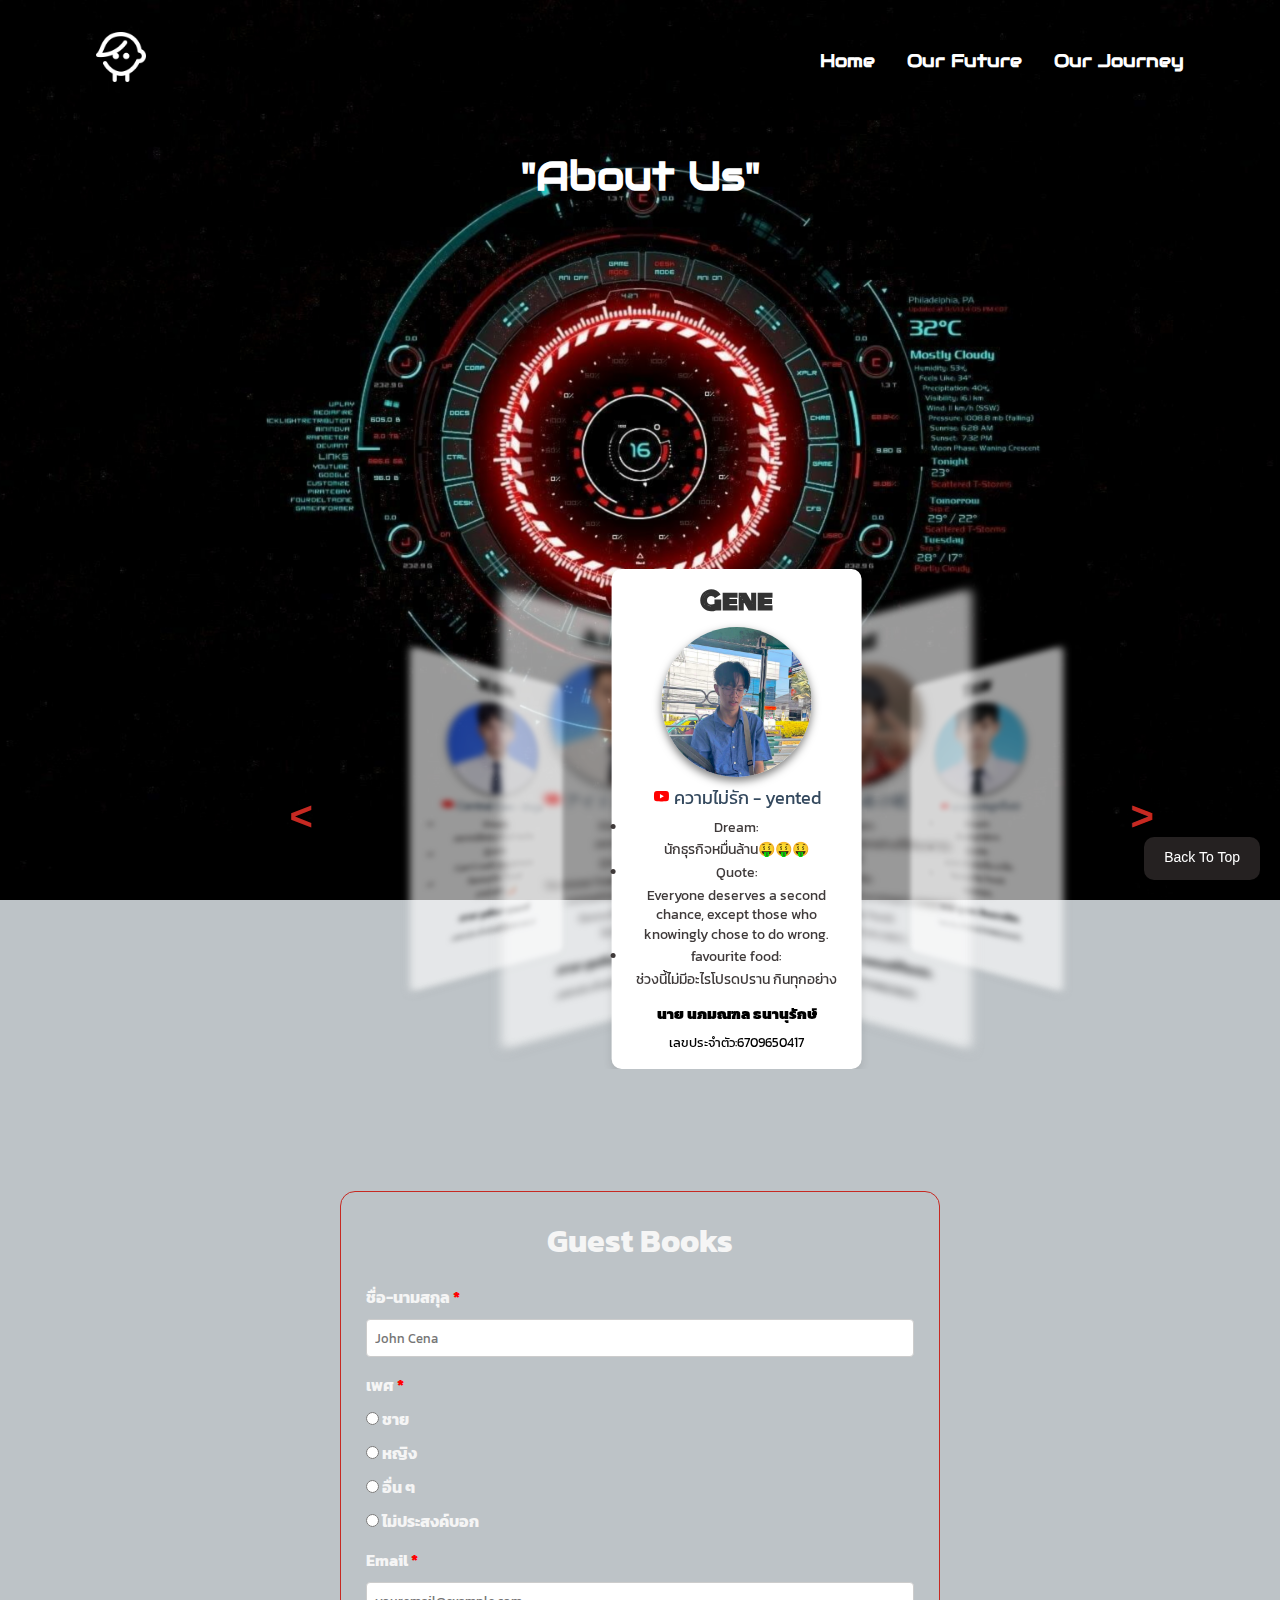
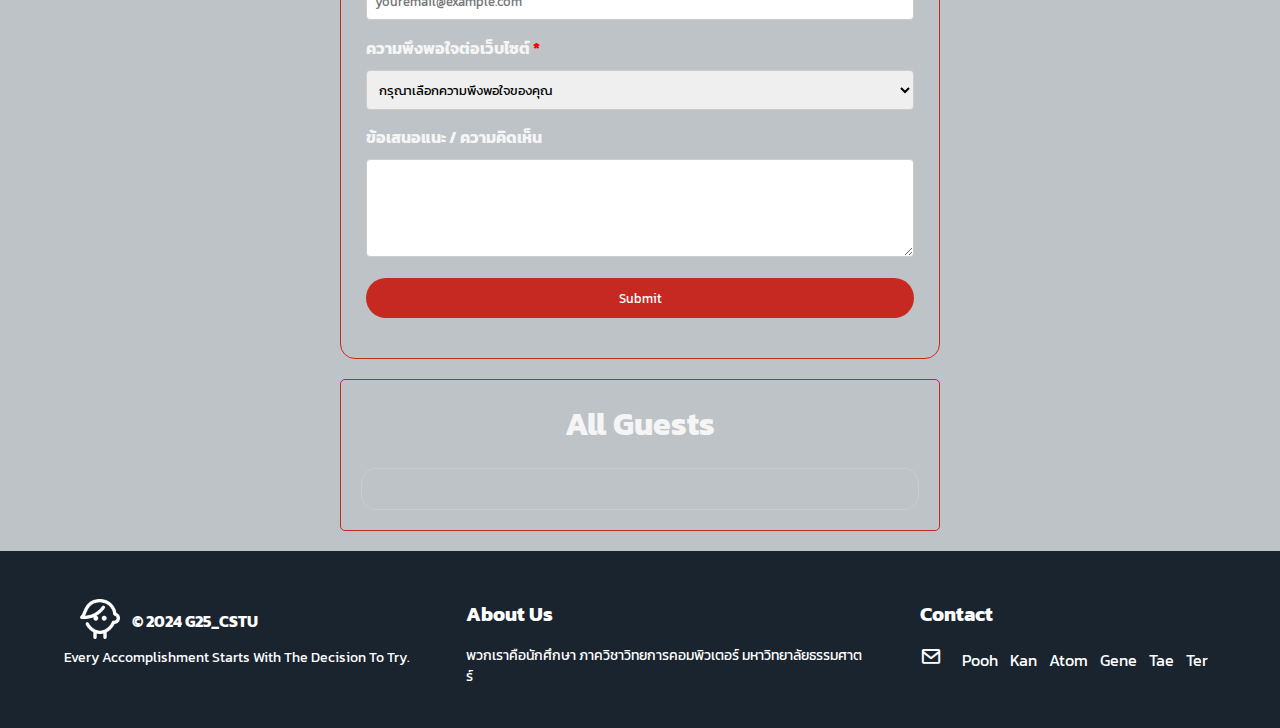
<file: home.html>
<!DOCTYPE html>
<html lang="en">

<head>
    <meta charset="UTF-8">
    <meta name="viewport" content="width=device-width, initial-scale=1.0">
    <title>Home</title>
    <link rel="stylesheet" href="mystyle.css">
    <link rel="icon" type="image/x-icon" href="resources/favicon.png">
    <!--boxicon css  -->
    <link href='https://unpkg.com/boxicons@2.1.4/css/boxicons.min.css' rel='stylesheet'>
    <link href='https://fonts.googleapis.com/css?family=Kanit&subset=thai,latin' rel='stylesheet'>

</head>

<body class="OFH">
    <header>
        <!-- ลิ้งไปหน้าอื่น (b) -->
        <div class="logo">
            <a href="index.html">
                <img src="resources/man-head.png" alt="Logo">
            </a>
        </div>
        <ul class="nav">
            <li><a href="home.html">Home</a></li>
            <li><a href="OurFutureHilights.html">Our Future</a></li>
            <li><a href="OurJourneyHilights.html">Our Journey</a></li>
        </ul>
        <div class="toggle_btn">
            <i class='bx bx-menu'></i>
        </div>

        <ul class="dropdown_menu">
            <li><a href="home.html">Home</a></li>
            <li><a href="OurFutureHilights.html">Our Future</a></li>
            <li><a href="OurJourneyHilights.html">Our Journey</a></li>
        </ul>
    </header>

    <main>
        <h1 class="idiom">"About Us"</h1>

        <section class="containerdata">
            <div class="slider">
                <div class="item">
                    <h1 class="nameh">pooh</h1>
                    <img class="images" src="resources/Purinat.jpg">

                    <div class="data">
                        <a href="https://youtu.be/2Vv-BfVoq4g?si=eBFD3jYY9v95HD4w" target="_blank"><i class='bx bxl-youtube'></i>Perfect - ED Sheeran </a>
                        <li>Dream: </li>
                        <p> เศรษฐีพันล้านหมื่นล้าน💵💸</p>
                        <li>Quote: </li>
                        <p> If we don't take action today, when will we achieve success?</p>
                       <li>favourite food:</li>
                       <p> Udon🍜 Sushi🍣</p>
                        <span class="name"> นายภูริณัฐ วรรธนะธัญญา</span>
                        <span class="stnumber">เลขประจำตัว:6709650623</span>

                    </div>
                </div>



                <div class="item">
                    <h1 class="nameh">Kan</h1>
                    <img class="images" src="resources/Wuttikorn.jpg">
                    <div class="data">
                        <a href="https://www.youtube.com/watch?v=_VuJA-VQRcY" target="_blank"><i class='bx bxl-youtube'></i>Central Cee - Doja </a>
                        <li>Dream:  </li>
                        <p>อยากมีอิสระทางการเงิน </p>
                        <li>Quote:</li>
                        <p> Can't rush Greatness </p>
                           <li>favourite food:</li>
                           <p>  มาม่าเผ็ด🌶️</p>
                        <span class="name">นาย วุฒิกร บุญทวี</span>
                        <span class="stnumber">เลขประจำตัว:6709650623</span>

                    </div>
                </div>
                <div class="item">
                    <h1 class="nameh">Atom</h1>
                    <img class="images" src="resources/Supavit.png">
                    <div class="data">
                        <a href="https://youtu.be/ZRtdQ81jPUQ?si=96eoDAXeJ3T-HBAr" target="_blank"><i class='bx bxl-youtube'></i>アイドルアイドル </a>
                        <li>Dream:  </li>
                        <p> อยากรวย</p>
                        <li>Quote:</li>
                        <p> To move foward is to leave something behind.</p>
                           <li>favourite food:</li>
                           <p> ไข่เจียว</p>
                        <span class="name">นาย ศุภวิชญ์ ไม้จัตุรัส</span>
                        <span class="stnumber">เลขประจำตัว:6709650656</span>


                    </div>
                </div>
                <div class="item">
                    <h1 class="nameh">Gene</h1>
                    <img class="images" src="resources/nopphamonthon.jpg">
                    <div class="data">
                        <a href="https://youtu.be/_U676XxCmkE?si=DVPTIiuAtXZBC496" target="_blank"><i class='bx bxl-youtube'></i>ความไม่รัก - yented </a>
                        <li>Dream:  </li>
                        <p> นักธุรกิจหมื่นล้าน🤑🤑🤑 </p>
                        <li>Quote:</li>
                        <p>  Everyone deserves a second chance, except those who knowingly chose to do wrong. </p>
                           <li>favourite food:</li>
                           <p> ช่วงนี้ไม่มีอะไรโปรดปราน กินทุกอย่าง</p>

                        <span class="name">นาย นภมณฑล ธนานุรักษ์ </span>
                        <span class="stnumber">เลขประจำตัว:6709650417</span>


                    </div>
                </div>
                <div class="item">
                    <h1 class="nameh">Tae</h1>
                    <img class="images" src="resources/Sirimongkol.jpg">
                    <div class="data">
                        <a href="https://youtu.be/JCU8sGuG51Q?si=eK5AvcnGkU8ebxCq" target="_blank"><i class='bx bxl-youtube'></i>航行-蒋小呢 </a>
                        <li>Dream:  </li>
                        <p>มีเงินมากพอที่จะซื้อทุกอย่างที่ต้องการได้</p>
                        <li>Quote:</li>
                        <p>unfortunately I am a smart coward </p>
                           <li>favourite food:</li>
                          <p> ข้าวมันไก่,ข้าวกะเพรา</p>
                        <span class="name">นาย ศิริมงคล ดอนศรีโคตร</span>
                        <span class="stnumber">เลขประจำตัว:6709650631</span>

                    </div>
                </div>
                <div class="item">
                    <h1 class="nameh">Ter</h1>
                    <img class="images" src="resources/6709650441.jpg">
                    <div class="data">
                        <a href="https://youtu.be/AdHps0Mizdk?si=ZaDJ7Tk4kl2uS5Bw" target="_blank"><i class='bx bxl-youtube'></i>มะมะมะหมูเด้งง </a>
                        <li>Dream:  </li>
                        <p> มีแฟนน่ารักๆ </p>
                        <li>Quote:</li>
                        <p> อตฺตา หิ อตฺตโน นาโถ </p>
                           <li>favourite food:</li>
                           <p> หอยทอด</p>
                        <span class="name">นาย บูรพา จินดาเลิศ</span>
                        <span class="stnumber">เลขประจำตัว:6709650441</span>

                    </div>
                </div>

                <button id="next">></button>
                <button id="prev"><</button>
                   

            </div>
        </section>
        <!-- form -->
        <div class="section2">
            <article>
                <div class="form-container">
                    <h1>Guest Books</h1>
                    <form id="form">
                        <!-- Firstname and Lastname Field -->
                        <div class="form-group">
                            <label for="fullname">ชื่อ-นามสกุล<span class="required">*</span></label>
                            <input type="text" id="fullname" name="fullname" placeholder="John Cena"/>
                            <span id="fullnameError" class="error"></span>
                        </div>
                        <!-- Gender -->
                        <div class="form-group">
                            <label for="gender">เพศ<span class="required">*</span></label>
                            <div class="radio-group">
                                <label><input type="radio" name="gender" value="ชาย"> ชาย</label>
                                <label><input type="radio" name="gender" value="หญิง"> หญิง</label>
                                <label><input type="radio" name="gender" value="อื่น ๆ"> อื่น ๆ</label>
                                <label><input type="radio" name="gender" value="ไม่ประสงค์บอก"> ไม่ประสงค์บอก</label>
                            </div>
                        </div>
                        <!-- Email -->
                        <div class="form-group">
                            <label for="email">Email<span class="required">*</span></label>
                            <input type="email" id="email" name="email" placeholder="youremail@example.com" />
                            <span id="emailError" class="error"></span>
                        </div>
                        <!--Satisfaction-->
                        <div class="form-group">
                            <label for="satisfaction">ความพึงพอใจต่อเว็บไซต์<span class="required">*</span></label>
                            <select name="satisfaction" id="satisfaction">
                                <option value="" disabled selected>กรุณาเลือกความพึงพอใจของคุณ</option>
                                <option value="ดีเยี่ยม ">ดีเยี่ยม</option>
                                <option value="ดีมาก">ดีมาก </option>
                                <option value="พอใช้">พอใช้ </option>
                                <option value="ปรับปรุง">ปรับปรุง </option>
                                <option value="ไม่พอใจ">ไม่พอใจ</option>
                            </select>
                        </div>
                        <!-- Description -->
                        <div class="form-group">
                            <label for="description">ข้อเสนอแนะ / ความคิดเห็น </label>
                            <textarea id="description" name="description" rows="4"></textarea>
                        </div>
                        <!-- Submit Button -->
                        <div class="form-group">
                            <input type="submit" value="Submit" />
                        </div>
                    </form>
                    <div class="message">
                        <div class="success" id="success"></div>
                        <div class="danger" id="danger"></div>
                        <div class="fullname_alert" id="fullname_alert"></div>
                        <div class="email_alert" id="email_alert"></div>
                        <div class="gender_alert" id="gender_alert"></div>
                        <div class="satisfaction_alert" id="satisfaction_alert"></div>
                    </div>
                </div>
                <div class="display-area_container">
                    <h1> All Guests</h1>
                    <div id="display-area"></div>
                </div>
                <div id="custom-modal" class="modal">
                    <div class="modal-content">
                        <p>คุณต้องการยืนยันการส่งข้อมูลหรือไม่?</p>
                        <div class="modal-buttons">
                            <button id="confirm-yes" class="modal-button yes">ยืนยัน</button>
                            <button id="confirm-no" class="modal-button no">ยกเลิก</button>
                        </div>
                    </div>
                </div>
            </article>
        </div>
    </main>

    <!-- button backtotop -->
    <button id="back-to-top" class="backtotopbutton">
        <p>Back To Top</p><img src="resources/uparrow.png">
    </button>

    <!-- backtotop Java Script -->
    <script src="backtotop.js"></script>


    <!-- toggle button Java Script -->
    <script src="toggle_btn.js"></script>

</body>




<footer>
    <div class="footer-content">
        <img src="resources/man-head.png" alt="logo">
        <h3>&copy; 2024 G25_CSTU</h3>
        <p>Every Accomplishment Starts With The Decision To Try.</p>
    </div>
    <div class="footer-content">
        <h4>About Us</h4>
        <p>พวกเราคือนักศึกษา ภาควิชาวิทยการคอมพิวเตอร์ มหาวิทยาลัยธรรมศาตร์</p>
    </div>

    <div class="footer-content">
        <h4>Contact</h4>
        <i class='bx bx-envelope'></i>
        <a href="mailto:purinat.wan@dome.tu.ac.th">Pooh</a>
        <a href="mailto:wuthikorn.boo@dome.tu.ac.th">Kan</a>
        <a href="mailto:supavit.mai@dome.tu.ac.th">Atom</a>
        <a href="mailto:nopphamonthon.tha@dome.tu.ac.th">Gene</a>
        <a href="mailto:sirimongkol.dor@dome.tu.ac.th">Tae</a>
        <a href="mailto:burapa.jind@dome.tu.ac.th">Ter</a>
    </div>
</footer>


<!-- Java Script -->
<script src="script.js"></script>

</html>
</file>
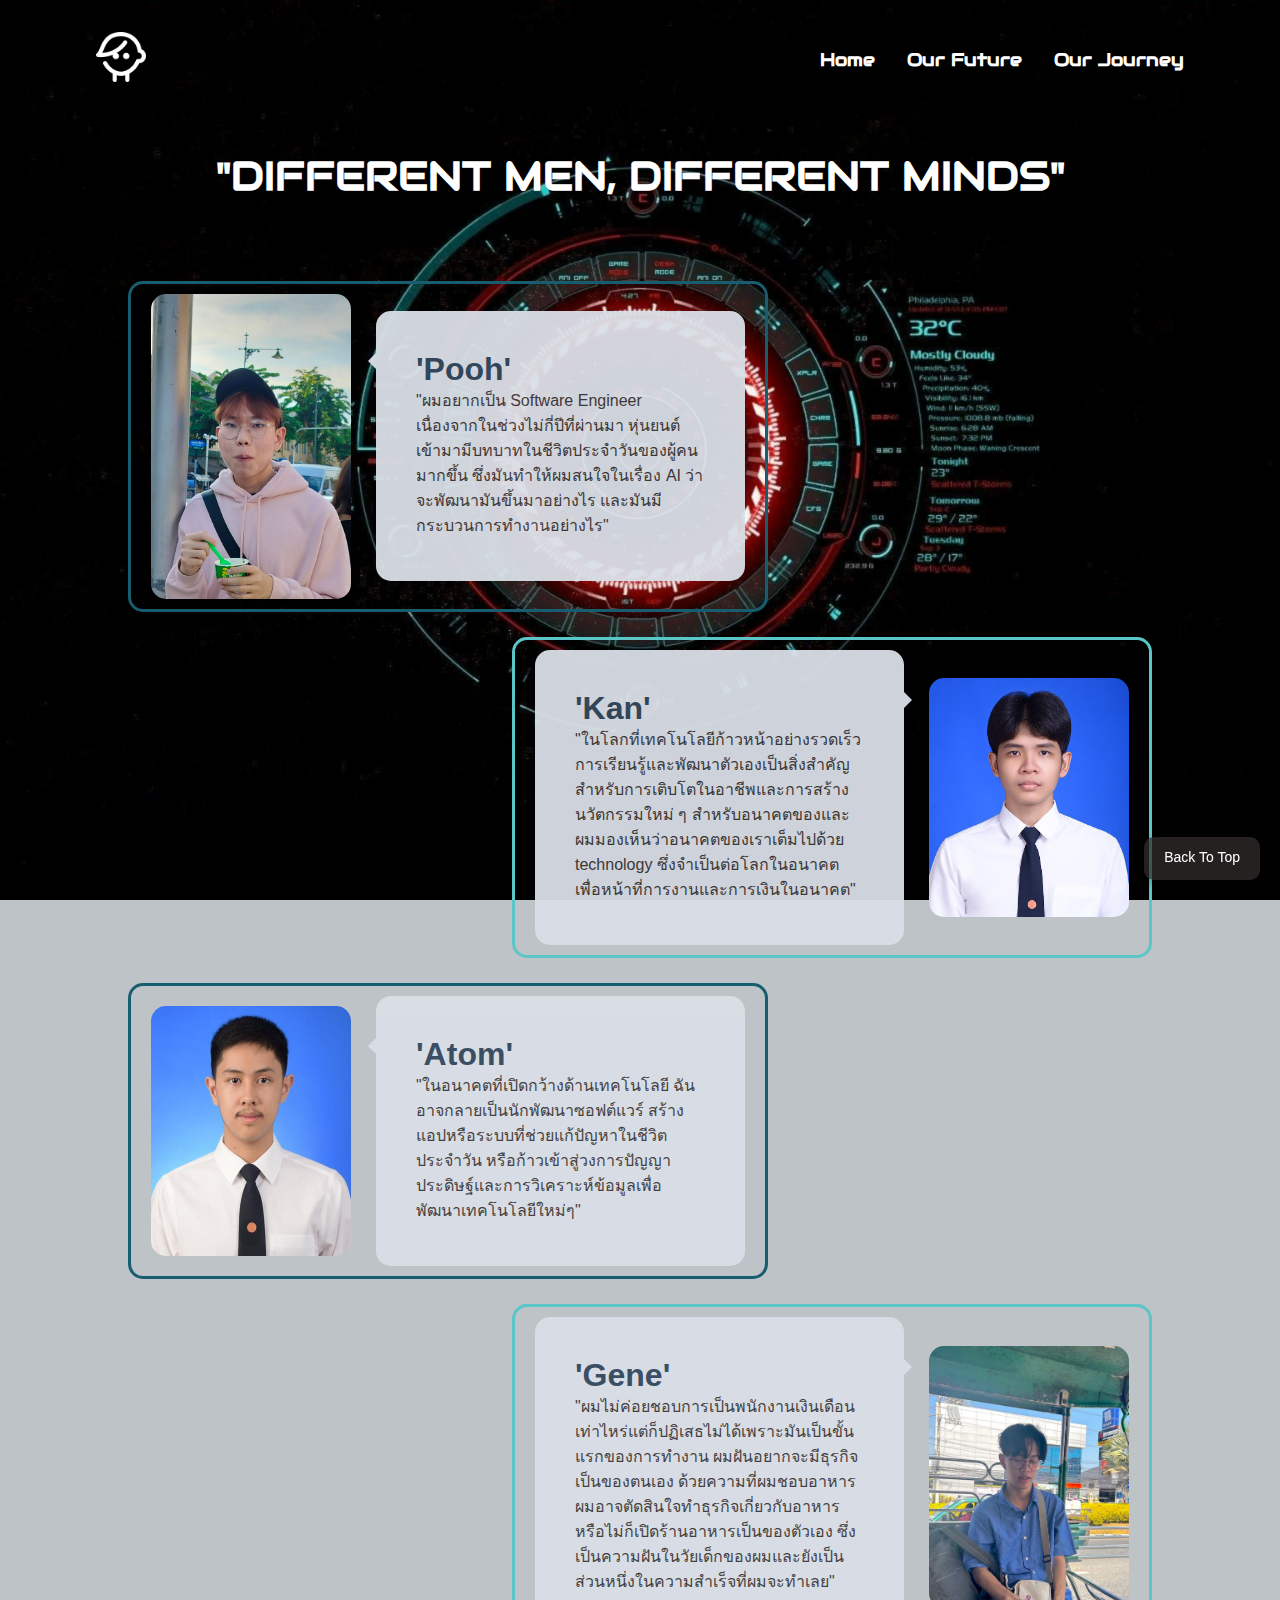
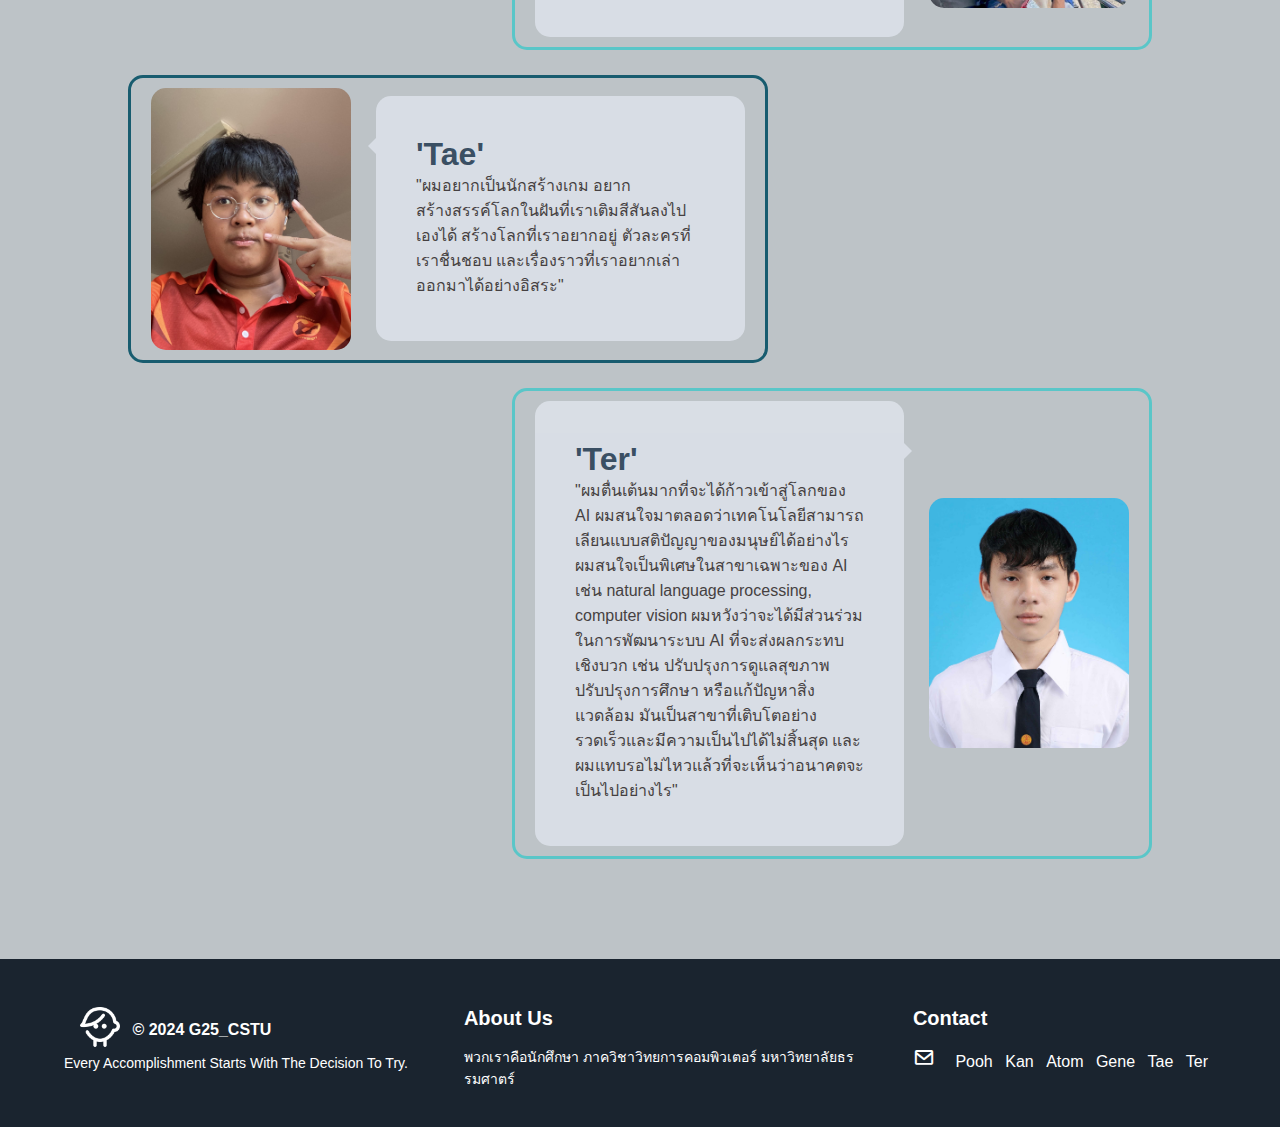
<file: OurFutureHilights.html>
<!DOCTYPE html>
<html lang="en">

<head>
    <meta charset="UTF-8">
    <meta name="viewport" content="width=device-width, initial-scale=1.0">
    <title>Our Journey</title>
    <link rel="stylesheet" href="mystyle.css">
    <link rel="icon" type="image/x-icon" href="resources/favicon.png">
    <!--boxicon css-->
    <link href='https://unpkg.com/boxicons@2.1.4/css/boxicons.min.css' rel='stylesheet'>
</head>

<body class="OFH">
    <header>
        <!-- ลิ้งไปหน้าอื่น (b) -->
        <div class="logo">
            <a href="index.html">
                <img src="resources/man-head.png" alt="Logo">
            </a>
        </div>
        <ul class="nav">
            <li><a href="home.html">Home</a></li>
            <li><a href="OurFutureHilights.html">Our Future</a></li>
            <li><a href="OurJourneyHilights.html">Our Journey</a></li>
        </ul>
        <div class="toggle_btn">
            <i class='bx bx-menu'></i>
        </div>

        <ul class="dropdown_menu">
            <li><a href="home.html">Home</a></li>
            <li><a href="OurFutureHilights.html">Our Future</a></li>
            <li><a href="OurJourneyHilights.html">Our Journey</a></li>
        </ul>
    </header>

    <!-- ข้อมูลภาพรวมอนาคตของแต่ละคน -->
    <main>
        <h1 class="idiom">"DIFFERENT MEN, DIFFERENT MINDS"</h1>

        <!--ส่วนข้อมูลภู-->

        <div class="container left" id="first">
            <img id="puripng" src="resources/Purinat.jpg" lef height="300px" width="200">
            <div class="textbox L">
                <h1>'Pooh'</h1>
                <p>"ผมอยากเป็น Software Engineer
                    เนื่องจากในช่วงไม่กี่ปีที่ผ่านมา หุ่นยนต์เข้ามามีบทบาทในชีวิตประจำวันของผู้คนมากขึ้น
                    ซึ่งมันทำให้ผมสนใจในเรื่อง AI ว่าจะพัฒนามันขึ้นมาอย่างไร และมันมีกระบวนการทำงานอย่างไร"</p>
            </div>
        </div>

        <!--ส่วนข้อมูลกานต์-->

        <div class="container right" id="second">
            <img id="wuttipng" src="resources/Wuttikorn.jpg" height="300px" width="200">
            <div class="textbox R">
                <h1>'Kan'</h1>
                <p>"ในโลกที่เทคโนโลยีก้าวหน้าอย่างรวดเร็ว
                    การเรียนรู้และพัฒนาตัวเองเป็นสิ่งสำคัญสำหรับการเติบโตในอาชีพและการสร้างนวัตกรรมใหม่ ๆ
                    สำหรับอนาคตของและ
                    ผมมองเห็นว่าอนาคตของเราเต็มไปด้วย technology ซึ่งจำเป็นต่อโลกในอนาคต
                    เพื่อหน้าที่การงานและการเงินในอนาคต"</p>
            </div>
        </div>

        <!--ส่วนข้อมูลอะตอม-->

        <div class="container left" id="third">
            <img id="supapng" src="resources/Supavit.png" height="300px" width="200">
            <div class="textbox L">
                <h1>'Atom'</h1>
                <p>"ในอนาคตที่เปิดกว้างด้านเทคโนโลยี ฉันอาจกลายเป็นนักพัฒนาซอฟต์แวร์
                    สร้างแอปหรือระบบที่ช่วยแก้ปัญหาในชีวิตประจำวัน
                    หรือก้าวเข้าสู่วงการปัญญาประดิษฐ์และการวิเคราะห์ข้อมูลเพื่อพัฒนาเทคโนโลยีใหม่ๆ"</p>
            </div>
        </div>

        <!--ส่วนข้อมูลยีน-->

        <div class="container right" id="forth">
            <img id="noppapng" src="resources/nopphamonthon.jpg" height="300px" width="200">
            <div class="textbox R">
                <h1>'Gene'</h1>
                <p>"ผมไม่ค่อยชอบการเป็นพนักงานเงินเดือนเท่าไหร่แต่ก็ปฏิเสธไม่ได้เพราะมันเป็นขั้นแรกของการทำงาน 
                    ผมฝันอยากจะมีธุรกิจเป็นของตนเอง ด้วยความที่ผมชอบอาหาร ผมอาจตัดสินใจทำธุรกิจเกี่ยวกับอาหาร 
                    หรือไม่ก็เปิดร้านอาหารเป็นของตัวเอง ซึ่งเป็นความฝันในวัยเด็กของผมและยังเป็นส่วนหนึ่งในความสำเร็จที่ผมจะทำเลย"</p>
            </div>
        </div>

        <!--ส่วนข้อมูลเต้-->

        <div class="container left" id="fifth">
            <img id="siripng" src="resources/Sirimongkol.jpg" height="300px" width="200">
            <div class="textbox L">
                <h1>'Tae'</h1>
                <p>"ผมอยากเป็นนักสร้างเกม อยากสร้างสรรค์โลกในฝันที่เราเติมสีสันลงไปเองได้ สร้างโลกที่เราอยากอยู่
                    ตัวละครที่เราชื่นชอบ และเรื่องราวที่เราอยากเล่าออกมาได้อย่างอิสระ"</p>
            </div>
        </div>

        <!--ส่วนข้อมูลเต้อ-->

        <div class="container right" id="sixth">
            <img id="burapng" src="resources/6709650441.jpg" height="300px" width="200">
            <div class="textbox R">
                <h1>'Ter'</h1>
                <p>"ผมตื่นเต้นมากที่จะได้ก้าวเข้าสู่โลกของ AI
                    ผมสนใจมาตลอดว่าเทคโนโลยีสามารถเลียนแบบสติปัญญาของมนุษย์ได้อย่างไร ผมสนใจเป็นพิเศษในสาขาเฉพาะของ AI
                    เช่น natural language processing, computer vision ผมหวังว่าจะได้มีส่วนร่วมในการพัฒนาระบบ AI
                    ที่จะส่งผลกระทบเชิงบวก เช่น ปรับปรุงการดูแลสุขภาพ ปรับปรุงการศึกษา หรือแก้ปัญหาสิ่งแวดล้อม
                    มันเป็นสาขาที่เติบโตอย่างรวดเร็วและมีความเป็นไปได้ไม่สิ้นสุด
                    และผมแทบรอไม่ไหวแล้วที่จะเห็นว่าอนาคตจะเป็นไปอย่างไร"</p>
            </div>
        </div>
    </main>

    <!-- button backtotop -->
    <button id="back-to-top" class="backtotopbutton">
        <p>Back To Top</p><img src="resources/uparrow.png">
    </button>

    <!-- backtotop Java Script -->
    <script src="backtotop.js"></script>

    <!-- toggle button Java Script -->
    <script src="toggle_btn.js"></script>

</body>


<footer>
    <div class="footer-content">
        <img src="resources/man-head.png" alt="logo">
        <h3>&copy; 2024 G25_CSTU</h3>
        <p>Every Accomplishment Starts With The Decision To Try.</p>
    </div>
    <div class="footer-content">
        <h4>About Us</h4>
        <p>พวกเราคือนักศึกษา ภาควิชาวิทยการคอมพิวเตอร์ มหาวิทยาลัยธรรมศาตร์</p>
    </div>

    <div class="footer-content">
        <h4>Contact</h4>
        <i class='bx bx-envelope'></i>
        <a href="mailto:purinat.wan@dome.tu.ac.th">Pooh</a>
        <a href="mailto:wuthikorn.boo@dome.tu.ac.th">Kan</a>
        <a href="mailto:supavit.mai@dome.tu.ac.th">Atom</a>
        <a href="mailto:nopphamonthon.tha@dome.tu.ac.th">Gene</a>
        <a href="mailto:sirimongkol.dor@dome.tu.ac.th">Tae</a>
        <a href="mailto:burapa.jind@dome.tu.ac.th">Ter</a>
    </div>
</footer>

<script src="script.js"></script>

</html>
</file>
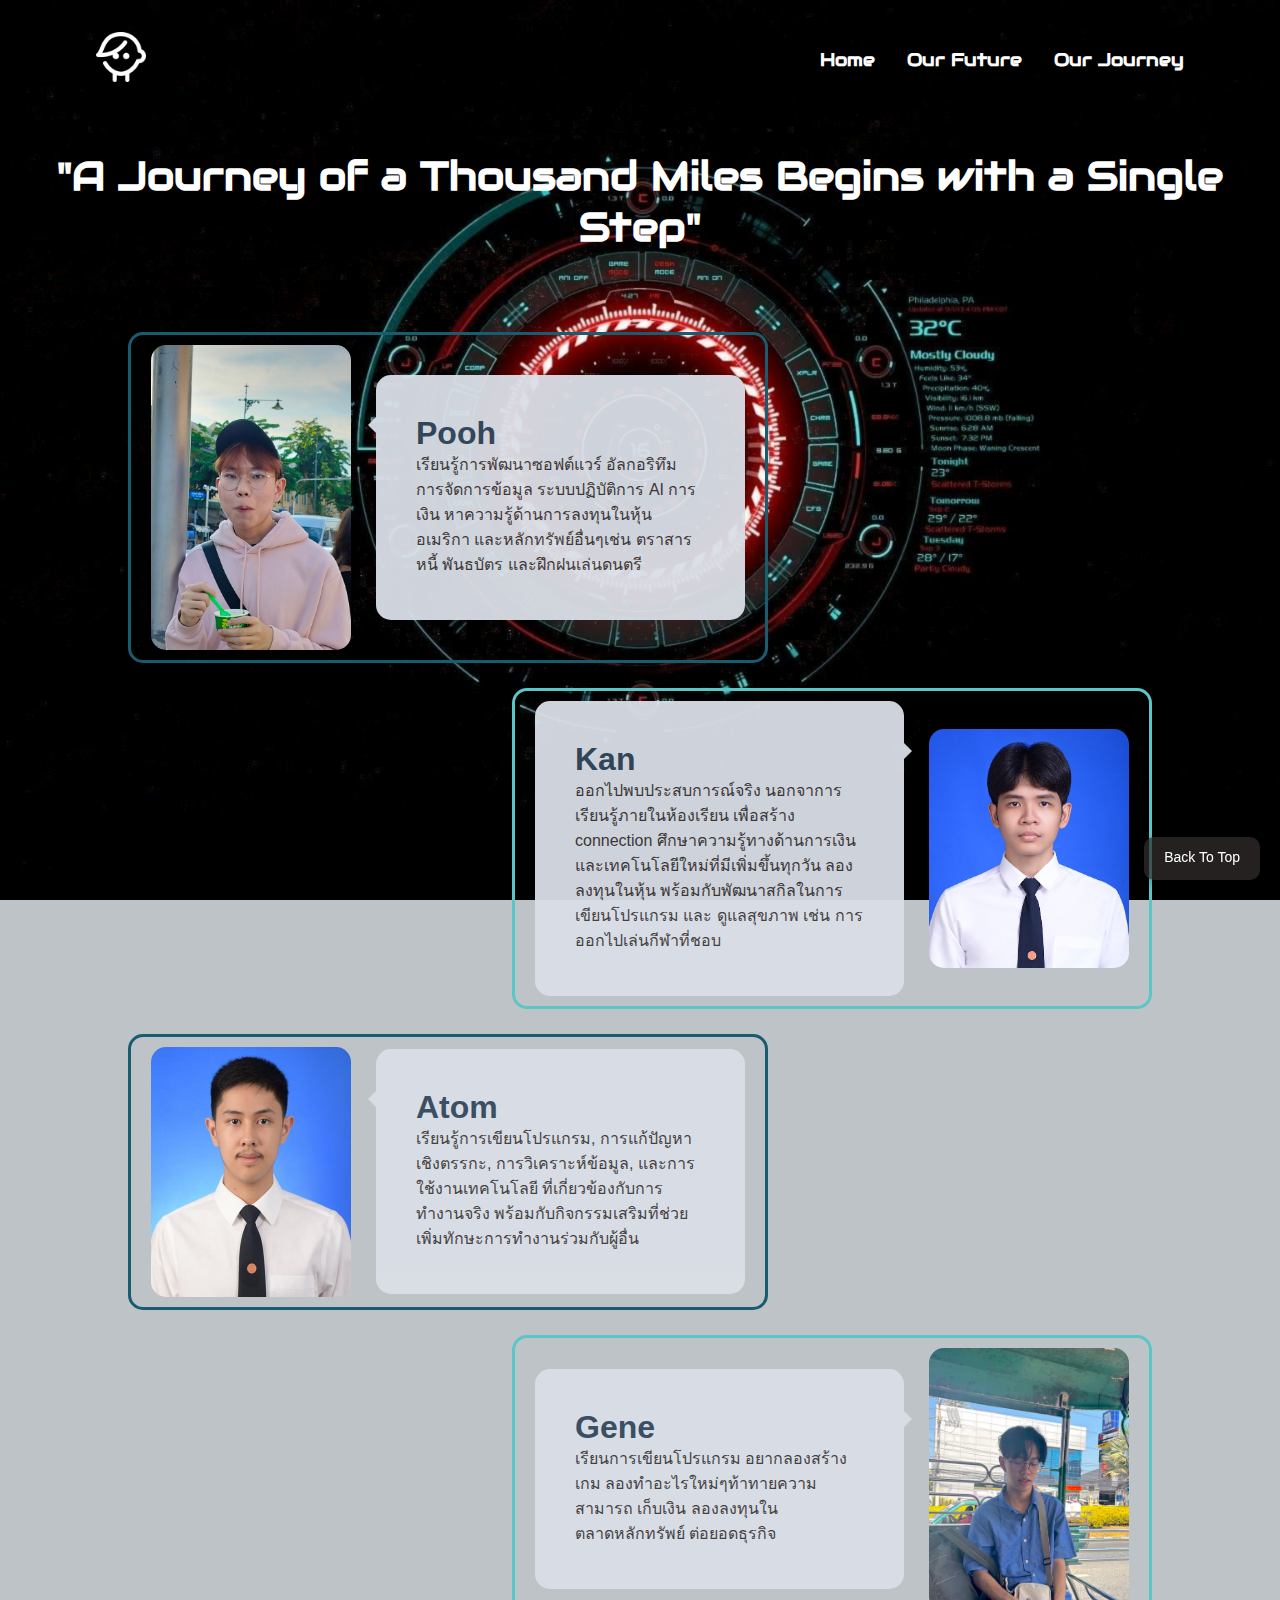
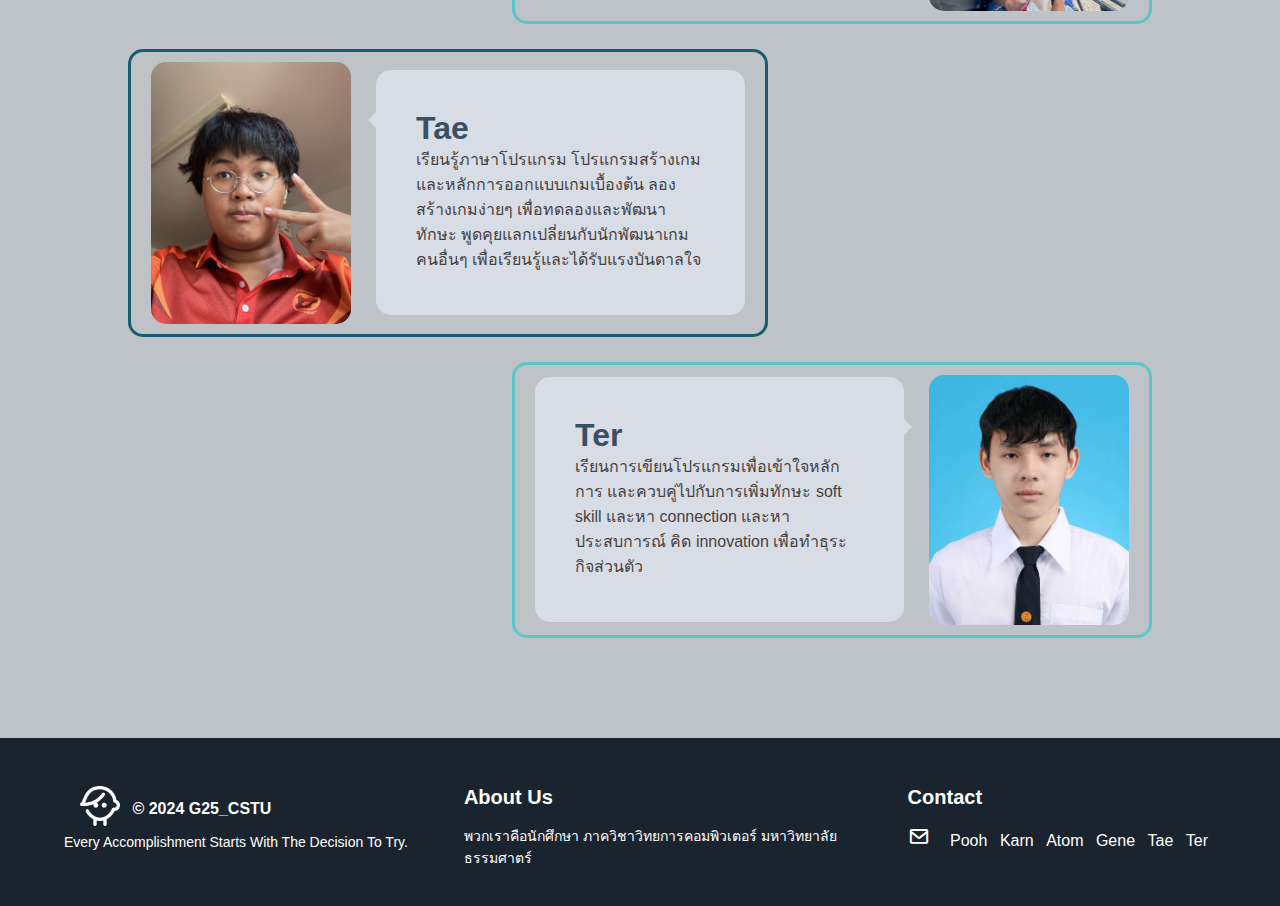
<file: OurJourneyHilights.html>
<!DOCTYPE html>
<html lang="en">

<head>
    <meta charset="UTF-8">
    <meta name="viewport" content="width=device-width, initial-scale=1.0">
    <title>Our Journey</title>
    <link rel="stylesheet" href="mystyle.css">
    <link rel="icon" type="image/x-icon" href="resources/favicon.png">
    <!--boxicon css-->
    <link href='https://unpkg.com/boxicons@2.1.4/css/boxicons.min.css' rel='stylesheet'>
</head>

<body class="OFH">
    <header>
        <!-- ลิ้งไปหน้าอื่น (b) -->
        <div class="logo">
            <a href="index.html">
                <img src="resources/man-head.png" alt="Logo">
            </a>
        </div>
        <ul class="nav">
            <li><a href="home.html">Home</a></li>
            <li><a href="OurFutureHilights.html">Our Future</a></li>
            <li><a href="OurJourneyHilights.html">Our Journey</a></li>
        </ul>
        <div class="toggle_btn">
            <i class='bx bx-menu'></i>
        </div>

        <ul class="dropdown_menu">
            <li><a href="home.html">Home</a></li>
            <li><a href="OurFutureHilights.html">Our Future</a></li>
            <li><a href="OurJourneyHilights.html">Our Journey</a></li>
        </ul>
    </header>

    <!-- ข้อมูลของแต่ละคน -->
    <main>
        <h1 class="idiom">"A Journey of a Thousand Miles Begins with a Single Step"</h1>

        <!-- ส่วนข้อมูลภู -->
        <div class="container left" id="first">
            <img id="puripng" src="resources/Purinat.jpg" height="300px" width="200">
            <div class="textbox L">
                <h1>Pooh</h1>
                <p>เรียนรู้การพัฒนาซอฟต์แวร์ อัลกอริทึม การจัดการข้อมูล ระบบปฏิบัติการ AI การเงิน
                    หาความรู้ด้านการลงทุนในหุ้นอเมริกา และหลักทรัพย์อื่นๆเช่น ตราสารหนี้ พันธบัตร และฝึกฝนเล่นดนตรี</p>
            </div>
        </div>

        <!-- ส่วนข้อมูลกาน -->
        <div class="container right" id="second">
            <img id="wuttipng" src="resources/Wuttikorn.jpg" height="300px" width="200">
            <div class="textbox R">
                <h1>Kan</h1>
                <p>ออกไปพบประสบการณ์จริง นอกจาการเรียนรู้ภายในห้องเรียน เพื่อสร้าง connection ศึกษาความรู้ทางด้านการเงิน 
                    และเทคโนโลยีใหม่ที่มีเพิ่มขึ้นทุกวัน ลองลงทุนในหุ้น พร้อมกับพัฒนาสกิลในการเขียนโปรแกรม และ ดูแลสุขภาพ เช่น การออกไปเล่นกีฬาที่ชอบ  </p>
            </div>
        </div>

        <!-- ส่วนข้อมูลอะตอม -->
        <div class="container left" id="third">
            <img id="supapng" src="resources/Supavit.png" height="300px" width="200">
            <div class="textbox L">
                <h1>Atom</h1>
                <p>เรียนรู้การเขียนโปรแกรม, การแก้ปัญหาเชิงตรรกะ, การวิเคราะห์ข้อมูล,
                    และการใช้งานเทคโนโลยี ที่เกี่ยวข้องกับการทำงานจริง พร้อมกับกิจกรรมเสริมที่ช่วยเพิ่มทักษะการทำงานร่วมกับผู้อื่น</p>
            </div>
        </div>

        <!-- ส่วนข้อมูลยีน -->
        <div class="container right" id="forth">
            <img id="noppapng" src="resources/nopphamonthon.jpg" height="300px" width="200">
            <div class="textbox R">
                <h1>Gene</h1>
                <p>เรียนการเขียนโปรแกรม อยากลองสร้างเกม ลองทำอะไรใหม่ๆท้าทายความสามารถ เก็บเงิน ลองลงทุนในตลาดหลักทรัพย์ ต่อยอดธุรกิจ</p>
            </div>
        </div>

        <!-- ส่วนข้อมูลเต้ -->
        <div class="container left" id="fifth">
            <img id="siripng" src="resources/Sirimongkol.jpg" height="300px" width="200">
            <div class="textbox L">
                <h1>Tae</h1>
                <p>เรียนรู้ภาษาโปรแกรม โปรแกรมสร้างเกม และหลักการออกแบบเกมเบื้องต้น ลองสร้างเกมง่ายๆ เพื่อทดลองและพัฒนาทักษะ พูดคุยแลกเปลี่ยนกับนักพัฒนาเกมคนอื่นๆ เพื่อเรียนรู้และได้รับแรงบันดาลใจ </p>
            </div>
        </div>

        <!-- ส่วนข้อมูลเต้อ -->
        <div class="container right" id="sixth">
            <img id="burapng" src="resources/6709650441.jpg" height="300px" width="200">
            <div class="textbox R">
                <h1>Ter</h1>
                <p>เรียนการเขียนโปรแกรมเพื่อเข้าใจหลักการ และควบคู่ไปกับการเพิ่มทักษะ soft skill และหา connection และหาประสบการณ์ คิด innovation เพื่อทำธุระกิจส่วนตัว </p>
            </div>
        </div>
    </main>

    <!-- button backtotop -->
    <button id="back-to-top" class="backtotopbutton">
        <p>Back To Top</p><img src="resources/uparrow.png">
    </button>

    <!-- backtotop Java Script -->
    <script src="backtotop.js"></script>

    <!-- toggle button Java Script -->
    <script src="toggle_btn.js"></script>

</body>

<footer>
    <div class="footer-content">
        <img src="resources/man-head.png" alt="logo">
        <h3>&copy; 2024 G25_CSTU</h3>
        <p>Every Accomplishment Starts With The Decision To Try.</p>
    </div>
    <div class="footer-content">
        <h4>About Us</h4>
        <p>พวกเราคือนักศึกษา ภาควิชาวิทยการคอมพิวเตอร์ มหาวิทยาลัยธรรมศาตร์</p>
    </div>

    <div class="footer-content">
        <h4>Contact</h4>
        <i class='bx bx-envelope'></i>
        <a href="mailto:purinat.wan@dome.tu.ac.th">Pooh</a>
        <a href="mailto:wuthikorn.boo@dome.tu.ac.th">Karn</a>
        <a href="mailto:supavit.mai@dome.tu.ac.th">Atom</a>
        <a href="mailto:nopphamonthon.tha@dome.tu.ac.th">Gene</a>
        <a href="mailto:sirimongkol.dor@dome.tu.ac.th">Tae</a>
        <a href="mailto:burapa.jind@dome.tu.ac.th">Ter</a>
    </div>
</footer>

<script src="script.js"></script>

</html>
</file>
<file: mystyle.css>
@import url('https://fonts.googleapis.com/css2?family=Doto:wght@100..900&display=swap');
@import url('https://fonts.googleapis.com/css2?family=Vidaloka&display=swap');
@import url('https://fonts.googleapis.com/css2?family=Audiowide&display=swap');
@import url('https://fonts.googleapis.com/css2?family=Monoton&display=swap');

* {
    margin: 0;
    padding: 0;
    box-sizing: border-box;
    scroll-behavior: smooth;
}

body {
    font-family: 'Kanit', sans-serif;
    background: #bdc3c7;
    color: #34495e;
}

/* header-nav */
ul {
    list-style: none;
}

a {
    text-decoration: none;
    color: inherit;
}

.nav {
    font-family: "Audiowide", sans-serif;
}

header {
    position: absolute;
    top: 0;
    left: 0;
    z-index: 10;
    width: 100%;
    display: flex;
    justify-content: space-between;
    align-items: center;
    color: #fff;
    padding: 2rem 6rem 0;
}

header a {
    text-transform: capitalize;
    font-weight: 900;
}

header a:hover {
    color: #b1b1b1;
    transition: all .5s;
}

header .logo img {
    width: 50px;
    max-width: 150px;
    height: auto;
}

header .logo img:hover {
    opacity: 0.8;
}

header .nav {
    display: flex;
    font-size: 18px;
}

header .nav li {
    margin: 0 1rem;
}

header .nav li:first-child {
    margin-left: 0;
}

header .nav li:last-child {
    margin-right: 0;
}

header .toggle_btn {
    color: #fff;
    font-size: 2rem;
    cursor: pointer;
    display: none;
}

header .dropdown_menu {
    position: absolute;
    right: 2rem;
    top: 70px;
    height: 0px;
    width: 200px;
    background: rgba(0, 0, 0, 0.1);
    backdrop-filter: blur(4px);
    border-radius: 10px;
    overflow: hidden;
    font-size: 18px;
    display: none;
    transition: height .2s cubic-bezier(0.175, 0.885, 0.32, 1.275);
}

header .dropdown_menu.open {
    height: 120px;
}

header .dropdown_menu li {
    padding: 0.7rem;
    display: flex;
    align-items: center;
    justify-content: center;
}

@media (max-width:1000px) {
    header {
        padding: 1rem 3rem;
    }

    header .nav {
        display: none;
    }

    header .toggle_btn {
        display: block;
    }

    header .dropdown_menu {
        display: block;
    }
}

@media (max-width:1000px) {
    header .dropdown_menu{
        font-size: 18px;
    }

    header .dropdown_menu.open{
        height: 160px;
    }
}


@media (max-width:578px) {
    header .dropdown_menu {
        left: 2rem;
        width: unset;
        font-size: 15px;
    }
}


/* ส่วนหน้าแรกสุด */
section {
    display: flex;
    flex-direction: column;
    align-items: center;
    padding: 7rem 6rem;
}

@media (max-width:1000px) {
    section {
        padding: 6rem 3rem;
    }
}

@media (max-width:600px) {
    section {
        padding: 8rem 2rem;
    }
}

.box {
    font-family: "Doto", sans-serif;
    position: relative;
    justify-content: center;
    min-height: 100vh;
    color: #fff;
    text-align: center;
    font-size: 60px;
}

.box video {
    position: absolute;
    left: 0;
    top: 0;
    width: 100%;
    height: 100%;
    object-fit: cover;
    z-index: -1;
}

.box h1 {
    margin-bottom: 1.5rem;
    font-size: 50pt;
    text-transform: uppercase;
    text-shadow: 0 2px 2px rgba(0, 0, 0, 0.5);
}

.box h1:hover {
    -webkit-text-stroke: 1px #fff;
    color: transparent;
    transition: all .25s;
}

.box h3 {
    margin-bottom: 3rem;
    font-size: 40px;
    -webkit-box-reflect: below 1px linear-gradient(transparent, #000);
    line-height: 0.35em;
    outline: none;
    animation: animate 10s linear infinite;
}

@keyframes animate {

    0%,
    18%,
    20%,
    50.1%,
    60%,
    65.1%,
    80%,
    90.1%,
    92% {
        color: #0e3742;
        text-shadow: none;
    }

    18.1%,
    20.1%,
    30%,
    50%,
    60.1%,
    65%,
    80.1%,
    90%,
    92.1%,
    100% {
        color: #fff;
        text-shadow: 0 0 10px #03bcf4,
            0 0 20px #03bcf4,
            0 0 40px #03bcf4,
            0 0 80px #03bcf4,
            0 0 100px #03bcf4;
    }
}

.box a.boxBtn {
    padding: 1rem 3rem;
    background: transparent;
    border-radius: 50px;
    color: #fff;
    text-transform: uppercase;
    border: 4px solid #fff;
    transition: all .5s;
    font-size: 30px;
}

.box a.boxBtn:hover {
    background: #fff;
    color: #333;
}

@media (max-width:800px) {

    /* ปรับขนาดวิดีโอ */
    .box {
        height: fit-content;
    }

    .box h1 {
        font-size: 44px;
    }

    .box h3 {
        font-size: 32px;
    }

    .box a.boxBtn {
        padding: 1rem 2rem;
        font-size: 24px;
    }
}

@media (max-width:480px) {
    .box h1 {
        font-size: 34px;
    }

    .box h3 {
        font-size: 24px;
    }

    .box a.boxBtn {
        padding: .5rem 1rem;
        font-size: 20px;
    }
}


/*home.html ของแต่ละคน*/

.nameh {
    font-family: "Monoton", sans-serif;
}

.containerdata {
    height: 100vh;
    width: 100%;
    display: flex;
    align-items: center;
    justify-content: center;
    position: relative;
}


.slider {
    display: flex;
    transition: transform 0.5s ease;
    position: relative;
    top: 50%;
    left: 50%;
    transform: translate(-50%, -50%);
    height: 80%; 
    height: 500px;
    width: 100%;
    overflow: hidden; 
    flex-direction: row;
}

.slider .item {
    background-color: #fff;
    border-radius: 10px;
    width: 300px;
    height: 100%;
    box-shadow: 0px 4px 8px rgba(0, 0, 0, 0.1);
    text-align: center;
    display: flex;
    flex-direction: column;
    align-items: center;
    padding: 1rem;
    left: calc(50% - 110px);
    top: 0;
    line-height: 1.4;
    transition: 0.5s;
    position: absolute;
}


.slider .item .images {
    height: 150px;
    width: 150px;
    object-fit: cover;
    border-radius: 50%;
    box-shadow: 0px 4px 8px rgba(0, 0, 0, 0.5);
    margin-bottom: .5rem;
}


.slider .item h1 {
    font-size: 24px;
    font-weight: bold;
    color: #333;
    margin-bottom: .5rem;
}

.item .data{
    display: flex;
    flex-direction: column;
}

.data li,p{
    font-size: 14px;
    margin-bottom: 3px;
    color: #3f3a3a;
}

.data i{
    color: red;
    margin-right: 4px;
    font-size: 18px;
}

.data i:hover{
    color: rgb(224, 121, 121);
    font-size: 20px;
}

.data a{
    font-size: 18px;
    margin-bottom: .5rem;
}

.data .name {
    font-size: 10px;
    color: #000;
}

.data .stnumber {
    font-size: 1px;
    color: #000;

}

.item .name {
    margin: 10px 0;
    row-gap:20px;
    font-size: 15px;
    font-weight: 1000;
    color: #000;

}

.item .stnumber {
    font-size: 13px;
    font-weight: 400;
    color: #000;

}



/* Desktop  */
#next,
#prev {
    position: absolute;
    top: 40%;
    color: #c62922;
    background-color: transparent;
    border: none;
    font-size: xxx-large;
    font-family: monospace;
    font-weight: bold;
    transition: all .40s ease;
}

#next {
    right: 400px;
}

#prev {
    left: 400px;
}

#next:hover, #prev:hover {
    transform: scale(1.2);
    color: #c55852;
}

@media (max-width: 1524px) {
    .slider {
        width: 85%;
    }

    .slider .item {
        width: 250px; 
    }

    #next, #prev {
        top: 50%;
        transform: translateY(-50%);
        font-size: 2.5rem; 
    }

    #prev {
        left: 30px; 
    }

    #next {
        right: 30px;
    }
}

/* tablet */
@media (max-width: 768px) {
    .slider {
        width: 90%; 
    }

    .slider .item {
        width: 250px;
    }

    .slider .item .images{
        width: 120px; 
        height: 120px;
    }

    .slider .item h1 {
        font-size: 18px;
        font-weight: bold;
        color: #333;
        margin-bottom: .5rem;
    }

    .data i,a{
        font-size: 13px;
    }

    .data li,p{
        font-size: 12px;
        margin-bottom: 1px;
    }


    #next, #prev {
        top: 50%; 
        transform: translateY(-50%);
        font-size: 2rem; 
    }

    #prev {
        left: 20px; 
    }

    #next {
        right: 20px;
    }
}

/* mobile */

@media (max-width: 480px) {

    .slider {
        width: 95%; 
    }
    

    .slider .item {
        width: 200px;
    }

    .data i,a{
        font-size: 12px;
    }
    .item .name{
        font-size: 13px;
    }

    .item .stnumber{
        font-size: 12px;
    }


    #next, #prev {
        font-size: 1.5rem; 
    }
}

/* ส่วนของ footer */

footer {
    display: grid;
    grid-template-columns: repeat(auto-fit, minmax(200px, auto));
    gap: 3.5rem;
    background: #1a242f;
    padding: 1rem;
}

footer .footer-content h4 {
    color: #fff;
    margin-bottom: 1rem;
    font-size: 20px;
}

.footer-content img {
    width: 40px;
    vertical-align: middle;
    margin-right: .5rem;
    margin-bottom: .5rem;
    margin-left: 1rem;
}

.footer-content h3 {
    display: inline;
    font-size: 16px;
    margin: 0;
    color: #fff;

}

.footer-content p {
    color: #fff;

}

.footer-content a {
    display: inline-block;
    color: #fff;
    margin-right: .5rem;
    margin-bottom: 1.5rem;
    transition: all .40s ease;
}

.footer-content a:hover {
    color: #c62922;
    transform: translateY(-3px) translateX(-5px);
}

.footer-content i {
    margin-right: 1rem;
    font-size: 22px;
    color: #fff;
}

@media (max-width:1690px) {
    footer {
        padding: 3rem 5% 2rem
    }
}

@media (max-width:1120px) {
    footer {
        display: grid;
        grid-template-columns: repeat(auto-fit, minmax(200px, auto));
        gap: 2rem;
    }
}

/*ส่วนของ form*/

.form-container {
    max-width: 600px;
    margin: 10px auto;
    padding: 25px;
    border: 1px solid #c62922;
    border-radius: 15px;
    display: flex;
    flex-direction: column;
}

.form-container h1 {
    text-align: center;
    margin-bottom: 20px;
    color: whitesmoke;
    font-family: 'Kanit';
}

.form-group {
    margin-bottom: 15px;
    color: whitesmoke;
    position: relative;
    font-family: 'Kanit';
}

.form-group label {
    display: block;
    font-weight: bold;
    margin-bottom: 10px;
}

.form-group input[type="text"],
.form-group input[type="email"],
.form-group select,
.form-group textarea {
    width: 100%;
    padding: 8px;
    border: 1px solid #ccc;
    border-radius: 4px;
    box-sizing: border-box;
    font-family: 'Kanit';
}

.form-group input[type="radio"] {
    flex-direction: column;
    align-items: center;
}

.form-group textarea {
    resize: vertical;
}

.form-group select {
    width: 100%;
}

.form-group input[type="submit"] {
    background-color: #c62922;
    color: white;
    padding: 10px 15px;
    border: none;
    border-radius: 4px;
    cursor: pointer;
    width: 100%;
    border-radius: 20px;
    font-family: 'Kanit';
}

.form-group input[type="submit"]:hover{
    background-color: #f5524a;
}

/* ตัว*แดง */
.required {
    padding: 3px;
    color: red;
    font-weight: bold;
}

.msgsuccess{
    padding: 3px;
    color: greenyellow;
}

.error {
    color: rgb(185, 2, 2);
    display: block;
    margin-top: 1rem;
    background-color: rgba(0, 0, 0, 0.3);
    backdrop-filter: blur(8px);
}

.entry-class {
    background-color: rgba(0, 0, 0, 0.3);
    backdrop-filter: blur(10px);
    padding: 1rem 0;
    border-radius: 20px; 
}

#display-area {
    margin-top: 20px;
    padding: 20px;
    border: 1px solid #ccc;
    border-radius: 15px;
}

#display-area p {
    margin: 5px 0;
    color: whitesmoke;
    font-family: 'Kanit';
}

.display-area_container {
    max-width: 600px;
    margin: 20px auto;
    padding: 20px;
    border: 1px solid #c62922;
    border-radius: 5px;
}

.display-area_container h1 {
    text-align: center;
    margin-bottom: 20px;
    color: whitesmoke;
    font-family: 'Kanit';
}

.message {
    width: 100%;
    position: relative;
    display: flex;
    justify-content: center;
    font-family: 'Kanit';
    text-align: center;
    background-color: rgba(0, 0, 0, 0.3);
    backdrop-filter: blur(6px);
}

.message .success {
    font-size: 16px;
    line-height: 1;
    display: none;
    color: white;
    box-shadow: 0 0 5px rgba(0, 0, 0, 0.1);
}

.message .danger,
.message .fullname_alert,
.message .email_alert,
.message .gender_alert,
.message .satisfaction_alert {
    font-size: 16px;
    line-height: 1.75;
    display: none;
    color: white;
    padding: 10px;
    box-shadow: 0 0 5px rgba(0, 0, 0, 0.1);
}

.modal {
    display: none;
    position: fixed;
    z-index: 1000;
    left: 0;
    top: 0;
    width: 100%;
    height: 100%;
    overflow: hidden;
    background-color: rgba(0, 0, 0, 0.5);
}

.modal-content {
    background-color: #fff;
    margin: 15% auto;
    padding: 20px;
    border-radius: 10px;
    width: 80%;
    max-width: 400px;
    text-align: center;
    box-shadow: 0 4px 6px rgba(0, 0, 0, 0.4);
}

.modal-content p{
    font-size: 20px;
}

.modal-button {
    padding: .75rem 1.25rem;
    margin: 1rem;
    border: none;
    border-radius: 5px;
    cursor: pointer;
    font-size: 16px;
}

.modal-button.yes {
    background-color: #4CAF50;
    color: white;
}

.modal-button.no {
    background-color: #f44336;
    color: white;
}

.modal-button:hover {
    opacity: 0.8;
}

/* ส่วนของ OurFutureHilights */
.container {
    display: flex;
    align-items: center;
    padding: 10px 20px;
    margin-bottom: 25px;
    position: relative;
    background-color: inherit;
    border-radius: 15px;
    width: 50%;
    animation: appear 0.5s linear;
    animation-timeline: view();
    animation-range: entry 0% cover 25%;
}

@keyframes appear {
    from {
        opacity: 0;
        scale: 0.5;
    }

    to {
        opacity: 1;
        scale: 1;
    }
}

@keyframes flip {
    100% {
        transform: rotateY(360deg);
    }
}

.left {
    margin-left: 10%;
    border: 3px solid #185c6f;
    max-width: 800px;
    flex-direction: row;
}

.right {
    margin-left: 40%;
    border: 3px solid #5ac6c8;
    max-width: 800px;
    flex-direction: row-reverse;

}

.textbox {
    background-color: rgb(218, 223, 231);
    border-radius: 15px;
    padding: 40px;
    opacity: 95%;
    width: 100%;
    position: relative;
}

.textbox p{
    font-size: 16px;
}

/* ลูกศรกล่องคำพูด */
.textbox::before {
    content: '';
    position: absolute;
    border-style: solid;
    border-width: 10px;
    border-color: transparent rgb(218, 223, 231) transparent transparent;
    top: 50px;
    left: -18px;
    transform: translateY(-50%);
}

.right .textbox::before {
    border-top: 10px solid transparent;
    border-color: transparent transparent transparent rgb(218, 223, 231);
    left: auto;
    right: -18px;
    transform: translateY(-50%);
}

.container img {
    border-radius: 15px;
    max-width: 200px;
    width: auto;
    height: auto;
    margin-right: 25px;
}

.right img {
    margin-right: 0;
    margin-left: 25px;
}

.idiom {
    font-family: "Audiowide", sans-serif;
    margin-bottom: 80px;
    margin-top: 150px;
    text-align: center;
    font-size: 40px;
    color: rgb(255, 255, 255);
    cursor: pointer;
    animation: flip 3s ease;
    transition: transform 1s ease;
}

.OFH {
    background-image: url(resources/pxfuel.jpg);
    background-repeat: no-repeat;
    background-attachment: fixed;
    background-size: cover;
    background-position: center;
    min-height: 100vh;
}

#sixth {
    margin-bottom: 100px;
}

/* ปุ่มเลื่อนกลับ */

.backtotopbutton {
    position: fixed;
    bottom: 20px;
    right: 20px;
    background-color: #332d2db9;
    padding: .75rem 1.25rem;
    border: none;
    border-radius: 10px;
    cursor: pointer;
    text-transform: capitalize;
    box-shadow: 0 4px 8px rgba(0, 0, 0, 0.2);
    transition: all 0.25s ease 0s;
}
.backtotopbutton p{
    color: #fff;
    text-transform: capitalize;
}
.backtotopbutton img {
    width: 1rem;
    display: none;
}

.backtotopbutton:hover {
    background-color: #c01313;
    opacity: 0.8;
    padding: 10px 14px;
}

@media (max-width:720px) {
    .backtotopbutton img {
        display: block;
    }

    .backtotopbutton p {
        display: none;
    }
}

/* Device media queries */

/* tablet */
@media (max-width: 1023px) {
    .container {
        flex-direction: column;
        width: 90%;
        margin: 15px auto;
        text-align: center;
        animation: appear 0s linear;
    }

    .textbox {
        width: 100%;
        margin: 20px 0;
    }

    .textbox::before {
        border-color: transparent transparent transparent transparent;
    }

    .right .textbox::before {
        border-color: transparent transparent transparent transparent;
    }
}

/* Mobile */
@media (max-width: 480px) {
    .container {
        flex-direction: column;
        width: 90%;
        animation: appear 0s linear;
    }

    .textbox {
        padding: 20px;
    }

    .textbox::before {
        border-color: transparent transparent transparent transparent;
    }

    .right .textbox::before {
        border-color: transparent transparent transparent transparent;
    }

    .idiom {
        padding: 30px;
        font-size: 1.8rem;
    }

    .container img {
        border-radius: 15px;
        max-width: 200px;
        width: auto;
        height: auto;
        margin-right: 25px;
        margin-left: 25px;
    }
}
</file>
